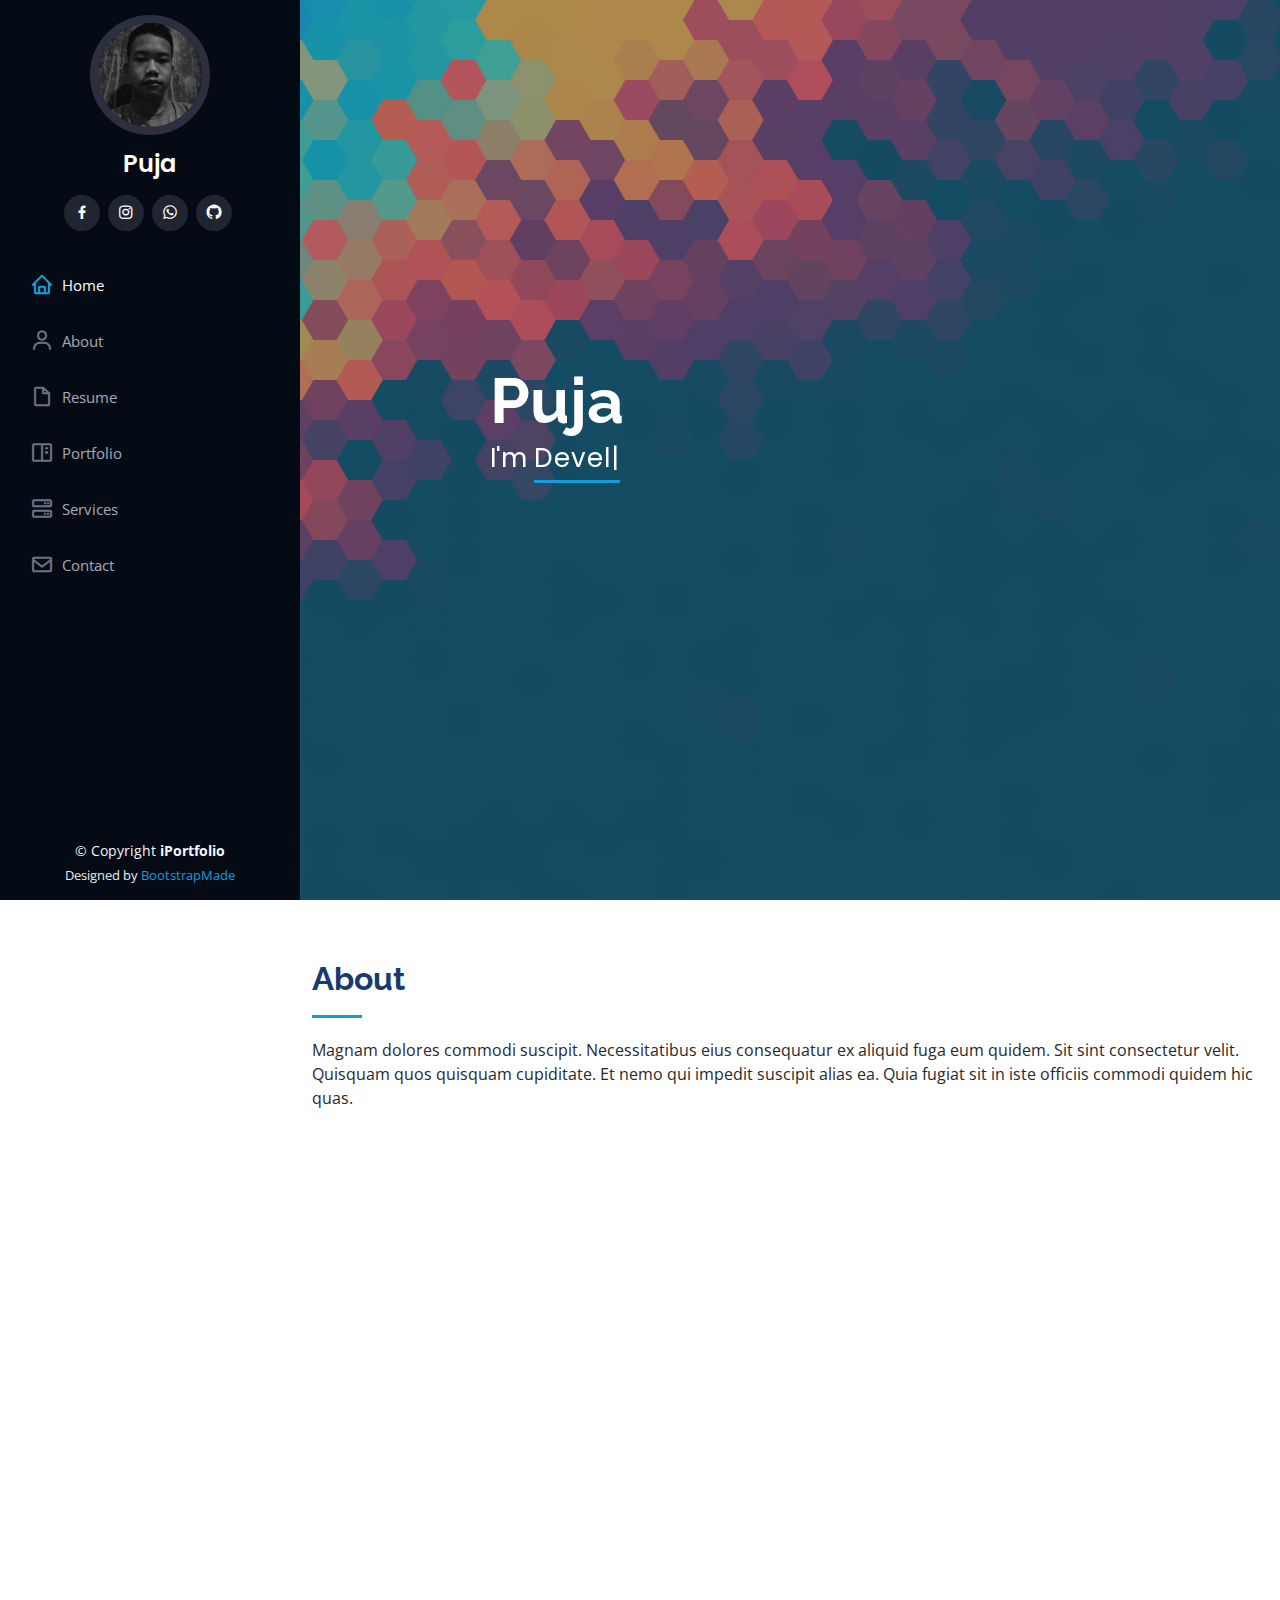
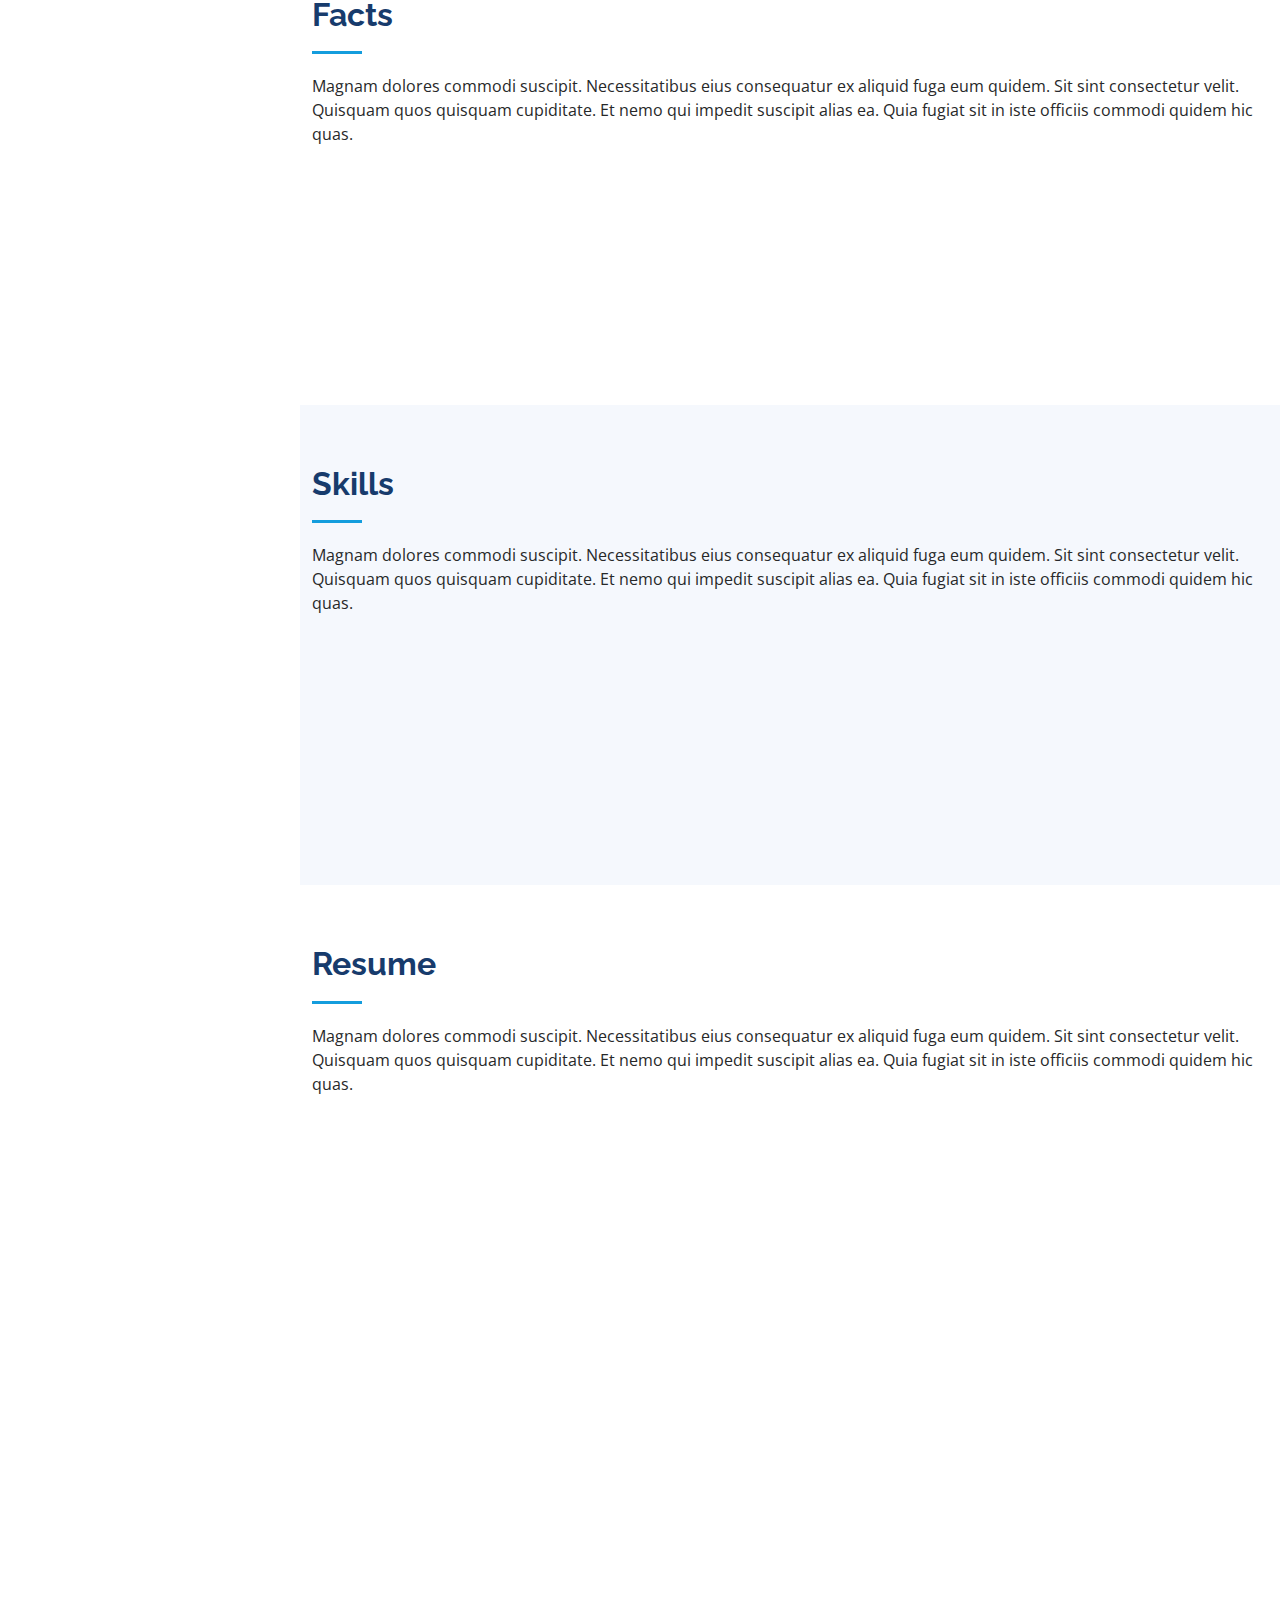
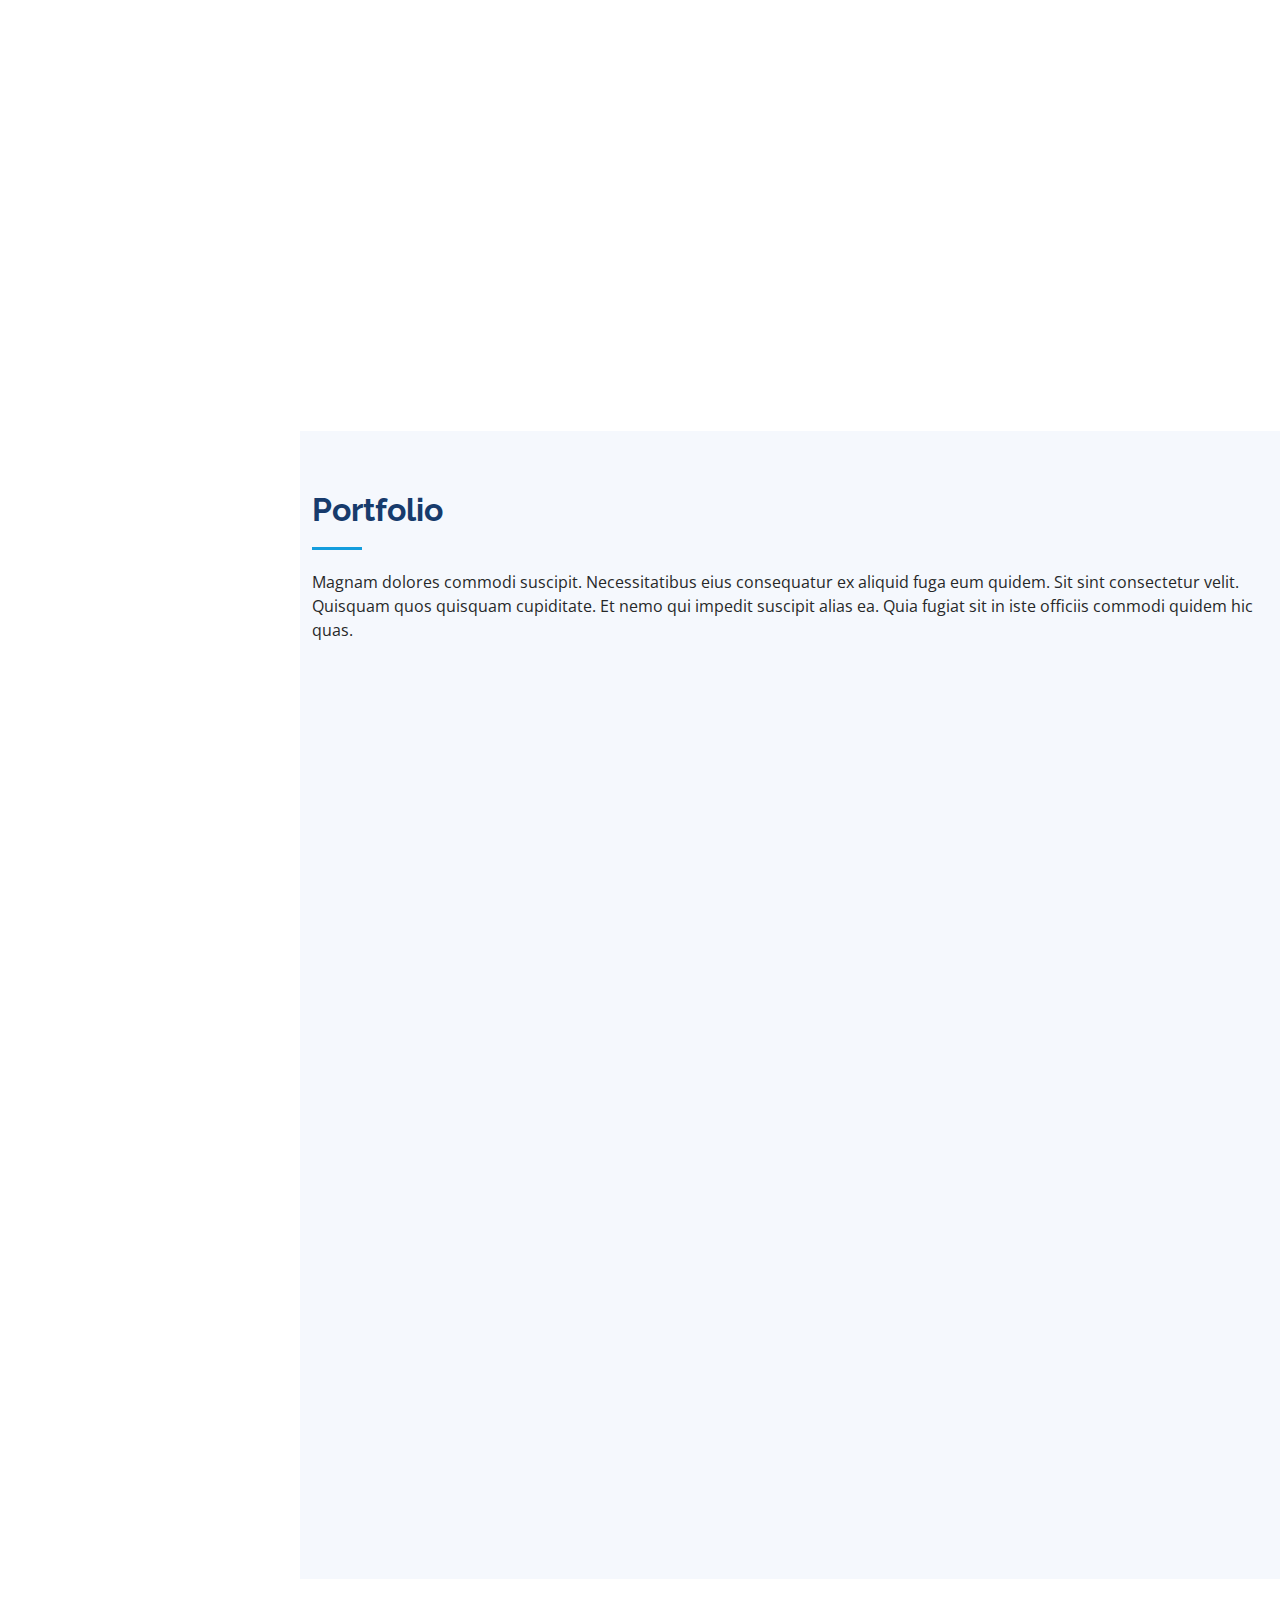
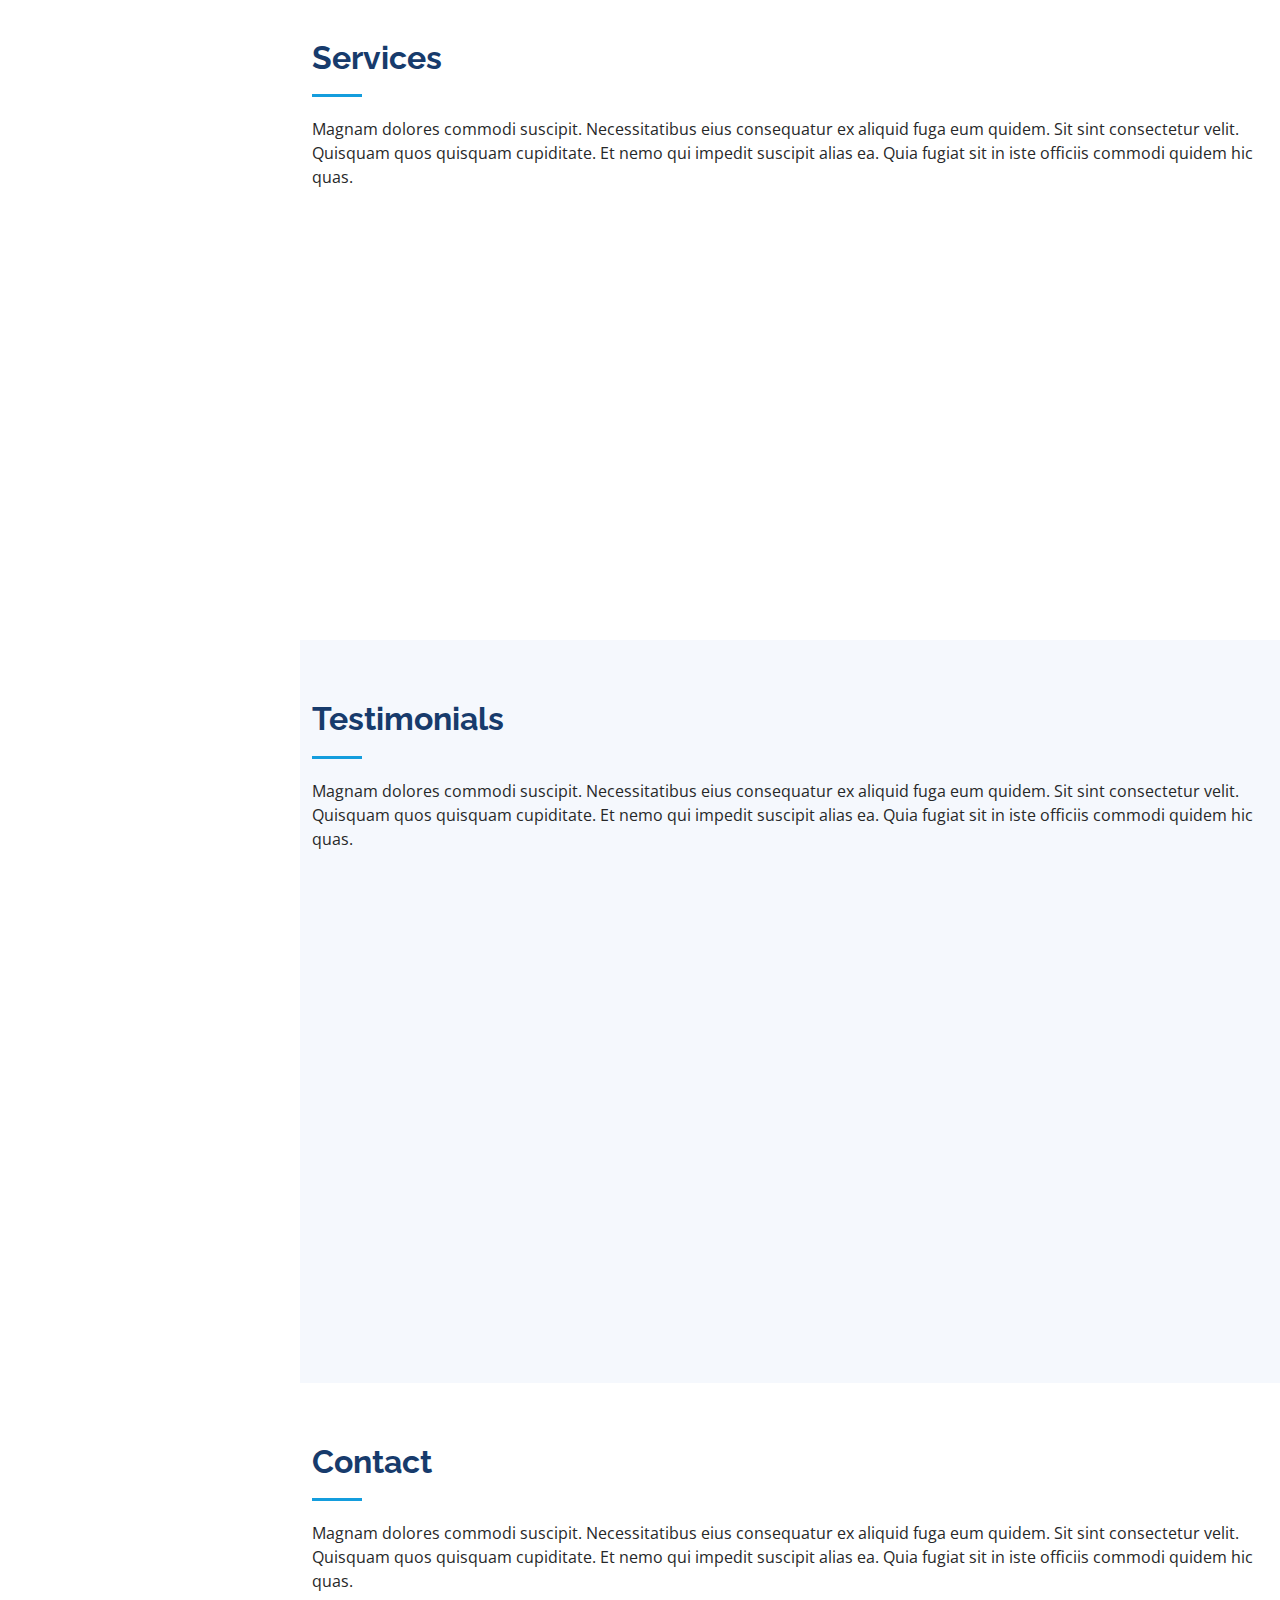
<file: docs/index.html>
<!DOCTYPE html>
<html lang="en">

<head>
  <meta charset="utf-8">
  <meta content="width=device-width, initial-scale=1.0" name="viewport">

  <title>krypton byte</title>
  <meta content="" name="description">
  <meta content="" name="keywords">

  <!-- Favicons -->
  <link href="assets/img/favicon.png" rel="icon">
  <link href="assets/img/apple-touch-icon.png" rel="apple-touch-icon">

  <!-- Google Fonts -->
  <link href="https://fonts.googleapis.com/css?family=Open+Sans:300,300i,400,400i,600,600i,700,700i|Raleway:300,300i,400,400i,500,500i,600,600i,700,700i|Poppins:300,300i,400,400i,500,500i,600,600i,700,700i" rel="stylesheet">

  <!-- Vendor CSS Files -->
  <link href="assets/vendor/aos/aos.css" rel="stylesheet">
  <link href="assets/vendor/bootstrap/css/bootstrap.min.css" rel="stylesheet">
  <link href="assets/vendor/bootstrap-icons/bootstrap-icons.css" rel="stylesheet">
  <link href="assets/vendor/boxicons/css/boxicons.min.css" rel="stylesheet">
  <link href="assets/vendor/glightbox/css/glightbox.min.css" rel="stylesheet">
  <link href="assets/vendor/swiper/swiper-bundle.min.css" rel="stylesheet">

  <!-- Template Main CSS File -->
  <link href="assets/css/style.css" rel="stylesheet">

  <!-- =======================================================
  * Template Name: iPortfolio - v3.7.0
  * Template URL: https://bootstrapmade.com/iportfolio-bootstrap-portfolio-websites-template/
  * Author: BootstrapMade.com
  * License: https://bootstrapmade.com/license/
  ======================================================== -->
</head>

<body>

  <!-- ======= Mobile nav toggle button ======= -->
  <i class="bi bi-list mobile-nav-toggle d-xl-none"></i>

  <!-- ======= Header ======= -->
  <header id="header">
    <div class="d-flex flex-column">

      <div class="profile">
        <img src="assets/img/profile.jpeg" alt="" class="img-fluid rounded-circle">
        <h1 class="text-light"><a href="index.html">Puja</a></h1>
        <div class="social-links mt-3 text-center">
          <!-- <a href="#" class="twitter"><i class="bx bxl-twitter"></i></a> -->
          <a href="https://web.facebook.com/krypton.byte.5/" class="facebook"><i class="bx bxl-facebook"></i></a>
          <a href="https://www.instagram.com/krypton_byte/" class="instagram"><i class="bx bxl-instagram"></i></a>
          <a href="https://wa.me/6283172366463" class="google-plus"><i class="bx bxl-whatsapp"></i></a>
          <a href="https://github.com/krypton-byte" class="github"><i class="bx bxl-github"></i></a>
        </div>
      </div>

      <nav id="navbar" class="nav-menu navbar">
        <ul>
          <li><a href="#hero" class="nav-link scrollto active"><i class="bx bx-home"></i> <span>Home</span></a></li>
          <li><a href="#about" class="nav-link scrollto"><i class="bx bx-user"></i> <span>About</span></a></li>
          <li><a href="#resume" class="nav-link scrollto"><i class="bx bx-file-blank"></i> <span>Resume</span></a></li>
          <li><a href="#portfolio" class="nav-link scrollto"><i class="bx bx-book-content"></i> <span>Portfolio</span></a></li>
          <li><a href="#services" class="nav-link scrollto"><i class="bx bx-server"></i> <span>Services</span></a></li>
          <li><a href="#contact" class="nav-link scrollto"><i class="bx bx-envelope"></i> <span>Contact</span></a></li>
        </ul>
      </nav><!-- .nav-menu -->
    </div>
  </header><!-- End Header -->

  <!-- ======= Hero Section ======= -->
  <section id="hero" class="d-flex flex-column justify-content-center align-items-center">
    <div class="hero-container" data-aos="fade-in">
      <h1>Puja</h1>
      <p>I'm <span class="typed" data-typed-items="Developer, Freelancer"></span></p>
    </div>
  </section><!-- End Hero -->

  <main id="main">

    <!-- ======= About Section ======= -->
    <section id="about" class="about">
      <div class="container">

        <div class="section-title">
          <h2>About</h2>
          <p>Magnam dolores commodi suscipit. Necessitatibus eius consequatur ex aliquid fuga eum quidem. Sit sint consectetur velit. Quisquam quos quisquam cupiditate. Et nemo qui impedit suscipit alias ea. Quia fugiat sit in iste officiis commodi quidem hic quas.</p>
        </div>

        <div class="row">
          <div class="col-lg-4" data-aos="fade-right">
            <img src="assets/img/profile.jpeg" class="img-fluid" alt="">
          </div>
          <div class="col-lg-8 pt-4 pt-lg-0 content" data-aos="fade-left">
            <h3>Developer.</h3>
            <!-- <p class="fst-italic">
              Lorem ipsum dolor sit amet, consectetur adipiscing elit, sed do eiusmod tempor incididunt ut labore et dolore
              magna aliqua.
            </p> -->
            <div class="row">
              <div class="col-lg-6">
                <ul>
                  <li><i class="bi bi-chevron-right"></i> <strong>Birthday:</strong> <span>- Dec 2004</span></li>
                  <li><i class="bi bi-chevron-right"></i> <strong>Website:</strong> <span>https://krypton-byte.codes</span></li>
                  <li><i class="bi bi-chevron-right"></i> <strong>Phone:</strong> <span>+6283172366463</span></li>
                  <li><i class="bi bi-chevron-right"></i> <strong>City:</strong> <span>Majalengka, Indonesian</span></li>
                </ul>
              </div>
              <div class="col-lg-6">
                <ul>
                  <li><i class="bi bi-chevron-right"></i> <strong>Age:</strong> <span>17</span></li>
                  <li><i class="bi bi-chevron-right"></i> <strong>Degree:</strong> <span>-</span></li>
                  <li><i class="bi bi-chevron-right"></i> <strong>Email:</strong> <span>me@krypton-byte.codes</span></li>
                  <li><i class="bi bi-chevron-right"></i> <strong>Freelance:</strong> <span>Available</span></li>
                </ul>
              </div>
            </div>
            <p>
              Officiis eligendi itaque labore et dolorum mollitia officiis optio vero. Quisquam sunt adipisci omnis et ut. Nulla accusantium dolor incidunt officia tempore. Et eius omnis.
              Cupiditate ut dicta maxime officiis quidem quia. Sed et consectetur qui quia repellendus itaque neque. Aliquid amet quidem ut quaerat cupiditate. Ab et eum qui repellendus omnis culpa magni laudantium dolores.
            </p>
          </div>
        </div>

      </div>
    </section><!-- End About Section -->

    <!-- ======= Facts Section ======= -->
    <section id="facts" class="facts">
      <div class="container">

        <div class="section-title">
          <h2>Facts</h2>
          <p>Magnam dolores commodi suscipit. Necessitatibus eius consequatur ex aliquid fuga eum quidem. Sit sint consectetur velit. Quisquam quos quisquam cupiditate. Et nemo qui impedit suscipit alias ea. Quia fugiat sit in iste officiis commodi quidem hic quas.</p>
        </div>

        <div class="row no-gutters">

          <div class="col-lg-3 col-md-6 d-md-flex align-items-md-stretch" data-aos="fade-up">
            <div class="count-box">
              <i class="bi bi-emoji-smile"></i>
              <span data-purecounter-start="0" data-purecounter-end="232" data-purecounter-duration="1" class="purecounter"></span>
              <p><strong>Happy Clients</strong> consequuntur quae</p>
            </div>
          </div>

          <div class="col-lg-3 col-md-6 d-md-flex align-items-md-stretch" data-aos="fade-up" data-aos-delay="100">
            <div class="count-box">
              <i class="bi bi-journal-richtext"></i>
              <span data-purecounter-start="0" data-purecounter-end="521" data-purecounter-duration="1" class="purecounter"></span>
              <p><strong>Projects</strong> adipisci atque cum quia aut</p>
            </div>
          </div>

          <div class="col-lg-3 col-md-6 d-md-flex align-items-md-stretch" data-aos="fade-up" data-aos-delay="200">
            <div class="count-box">
              <i class="bi bi-headset"></i>
              <span data-purecounter-start="0" data-purecounter-end="1453" data-purecounter-duration="1" class="purecounter"></span>
              <p><strong>Hours Of Support</strong> aut commodi quaerat</p>
            </div>
          </div>

          <div class="col-lg-3 col-md-6 d-md-flex align-items-md-stretch" data-aos="fade-up" data-aos-delay="300">
            <div class="count-box">
              <i class="bi bi-people"></i>
              <span data-purecounter-start="0" data-purecounter-end="32" data-purecounter-duration="1" class="purecounter"></span>
              <p><strong>Hard Workers</strong> rerum asperiores dolor</p>
            </div>
          </div>

        </div>

      </div>
    </section><!-- End Facts Section -->

    <!-- ======= Skills Section ======= -->
    <section id="skills" class="skills section-bg">
      <div class="container">

        <div class="section-title">
          <h2>Skills</h2>
          <p>Magnam dolores commodi suscipit. Necessitatibus eius consequatur ex aliquid fuga eum quidem. Sit sint consectetur velit. Quisquam quos quisquam cupiditate. Et nemo qui impedit suscipit alias ea. Quia fugiat sit in iste officiis commodi quidem hic quas.</p>
        </div>

        <div class="row skills-content">

          <div class="col-lg-6" data-aos="fade-up">

            <div class="progress">
              <span class="skill">HTML <i class="val">100%</i></span>
              <div class="progress-bar-wrap">
                <div class="progress-bar" role="progressbar" aria-valuenow="100" aria-valuemin="0" aria-valuemax="100"></div>
              </div>
            </div>

            <div class="progress">
              <span class="skill">CSS <i class="val">90%</i></span>
              <div class="progress-bar-wrap">
                <div class="progress-bar" role="progressbar" aria-valuenow="90" aria-valuemin="0" aria-valuemax="100"></div>
              </div>
            </div>

            <div class="progress">
              <span class="skill">JavaScript <i class="val">75%</i></span>
              <div class="progress-bar-wrap">
                <div class="progress-bar" role="progressbar" aria-valuenow="75" aria-valuemin="0" aria-valuemax="100"></div>
              </div>
            </div>

          </div>

          <div class="col-lg-6" data-aos="fade-up" data-aos-delay="100">

            <div class="progress">
              <span class="skill">PHP <i class="val">80%</i></span>
              <div class="progress-bar-wrap">
                <div class="progress-bar" role="progressbar" aria-valuenow="80" aria-valuemin="0" aria-valuemax="100"></div>
              </div>
            </div>

            <div class="progress">
              <span class="skill">WordPress/CMS <i class="val">90%</i></span>
              <div class="progress-bar-wrap">
                <div class="progress-bar" role="progressbar" aria-valuenow="90" aria-valuemin="0" aria-valuemax="100"></div>
              </div>
            </div>

            <div class="progress">
              <span class="skill">Photoshop <i class="val">55%</i></span>
              <div class="progress-bar-wrap">
                <div class="progress-bar" role="progressbar" aria-valuenow="55" aria-valuemin="0" aria-valuemax="100"></div>
              </div>
            </div>

          </div>

        </div>

      </div>
    </section><!-- End Skills Section -->

    <!-- ======= Resume Section ======= -->
    <section id="resume" class="resume">
      <div class="container">

        <div class="section-title">
          <h2>Resume</h2>
          <p>Magnam dolores commodi suscipit. Necessitatibus eius consequatur ex aliquid fuga eum quidem. Sit sint consectetur velit. Quisquam quos quisquam cupiditate. Et nemo qui impedit suscipit alias ea. Quia fugiat sit in iste officiis commodi quidem hic quas.</p>
        </div>

        <div class="row">
          <div class="col-lg-6" data-aos="fade-up">
            <h3 class="resume-title">Sumary</h3>
            <div class="resume-item pb-0">
              <h4>Alex Smith</h4>
              <p><em>Innovative and deadline-driven Graphic Designer with 3+ years of experience designing and developing user-centered digital/print marketing material from initial concept to final, polished deliverable.</em></p>
              <ul>
                <li>Portland par 127,Orlando, FL</li>
                <li>(123) 456-7891</li>
                <li>alice.barkley@example.com</li>
              </ul>
            </div>

            <h3 class="resume-title">Education</h3>
            <div class="resume-item">
              <h4>Master of Fine Arts &amp; Graphic Design</h4>
              <h5>2015 - 2016</h5>
              <p><em>Rochester Institute of Technology, Rochester, NY</em></p>
              <p>Qui deserunt veniam. Et sed aliquam labore tempore sed quisquam iusto autem sit. Ea vero voluptatum qui ut dignissimos deleniti nerada porti sand markend</p>
            </div>
            <div class="resume-item">
              <h4>Bachelor of Fine Arts &amp; Graphic Design</h4>
              <h5>2010 - 2014</h5>
              <p><em>Rochester Institute of Technology, Rochester, NY</em></p>
              <p>Quia nobis sequi est occaecati aut. Repudiandae et iusto quae reiciendis et quis Eius vel ratione eius unde vitae rerum voluptates asperiores voluptatem Earum molestiae consequatur neque etlon sader mart dila</p>
            </div>
          </div>
          <div class="col-lg-6" data-aos="fade-up" data-aos-delay="100">
            <h3 class="resume-title">Professional Experience</h3>
            <div class="resume-item">
              <h4>Senior graphic design specialist</h4>
              <h5>2019 - Present</h5>
              <p><em>Experion, New York, NY </em></p>
              <ul>
                <li>Lead in the design, development, and implementation of the graphic, layout, and production communication materials</li>
                <li>Delegate tasks to the 7 members of the design team and provide counsel on all aspects of the project. </li>
                <li>Supervise the assessment of all graphic materials in order to ensure quality and accuracy of the design</li>
                <li>Oversee the efficient use of production project budgets ranging from $2,000 - $25,000</li>
              </ul>
            </div>
            <div class="resume-item">
              <h4>Graphic design specialist</h4>
              <h5>2017 - 2018</h5>
              <p><em>Stepping Stone Advertising, New York, NY</em></p>
              <ul>
                <li>Developed numerous marketing programs (logos, brochures,infographics, presentations, and advertisements).</li>
                <li>Managed up to 5 projects or tasks at a given time while under pressure</li>
                <li>Recommended and consulted with clients on the most appropriate graphic design</li>
                <li>Created 4+ design presentations and proposals a month for clients and account managers</li>
              </ul>
            </div>
          </div>
        </div>

      </div>
    </section><!-- End Resume Section -->

    <!-- ======= Portfolio Section ======= -->
    <section id="portfolio" class="portfolio section-bg">
      <div class="container">

        <div class="section-title">
          <h2>Portfolio</h2>
          <p>Magnam dolores commodi suscipit. Necessitatibus eius consequatur ex aliquid fuga eum quidem. Sit sint consectetur velit. Quisquam quos quisquam cupiditate. Et nemo qui impedit suscipit alias ea. Quia fugiat sit in iste officiis commodi quidem hic quas.</p>
        </div>

        <div class="row" data-aos="fade-up">
          <div class="col-lg-12 d-flex justify-content-center">
            <ul id="portfolio-flters">
              <li data-filter="*" class="filter-active">All</li>
              <li data-filter=".filter-app">App</li>
              <li data-filter=".filter-card">Card</li>
              <li data-filter=".filter-web">Web</li>
            </ul>
          </div>
        </div>

        <div class="row portfolio-container" data-aos="fade-up" data-aos-delay="100">

          <div class="col-lg-4 col-md-6 portfolio-item filter-app">
            <div class="portfolio-wrap">
              <img src="assets/img/portfolio/portfolio-1.jpg" class="img-fluid" alt="">
              <div class="portfolio-links">
                <a href="assets/img/portfolio/portfolio-1.jpg" data-gallery="portfolioGallery" class="portfolio-lightbox" title="App 1"><i class="bx bx-plus"></i></a>
                <a href="portfolio-details.html" title="More Details"><i class="bx bx-link"></i></a>
              </div>
            </div>
          </div>

          <div class="col-lg-4 col-md-6 portfolio-item filter-web">
            <div class="portfolio-wrap">
              <img src="assets/img/portfolio/portfolio-2.jpg" class="img-fluid" alt="">
              <div class="portfolio-links">
                <a href="assets/img/portfolio/portfolio-2.jpg" data-gallery="portfolioGallery" class="portfolio-lightbox" title="Web 3"><i class="bx bx-plus"></i></a>
                <a href="portfolio-details.html" title="More Details"><i class="bx bx-link"></i></a>
              </div>
            </div>
          </div>

          <div class="col-lg-4 col-md-6 portfolio-item filter-app">
            <div class="portfolio-wrap">
              <img src="assets/img/portfolio/portfolio-3.jpg" class="img-fluid" alt="">
              <div class="portfolio-links">
                <a href="assets/img/portfolio/portfolio-3.jpg" data-gallery="portfolioGallery" class="portfolio-lightbox" title="App 2"><i class="bx bx-plus"></i></a>
                <a href="portfolio-details.html" title="More Details"><i class="bx bx-link"></i></a>
              </div>
            </div>
          </div>

          <div class="col-lg-4 col-md-6 portfolio-item filter-card">
            <div class="portfolio-wrap">
              <img src="assets/img/portfolio/portfolio-4.jpg" class="img-fluid" alt="">
              <div class="portfolio-links">
                <a href="assets/img/portfolio/portfolio-4.jpg" data-gallery="portfolioGallery" class="portfolio-lightbox" title="Card 2"><i class="bx bx-plus"></i></a>
                <a href="portfolio-details.html" title="More Details"><i class="bx bx-link"></i></a>
              </div>
            </div>
          </div>

          <div class="col-lg-4 col-md-6 portfolio-item filter-web">
            <div class="portfolio-wrap">
              <img src="assets/img/portfolio/portfolio-5.jpg" class="img-fluid" alt="">
              <div class="portfolio-links">
                <a href="assets/img/portfolio/portfolio-5.jpg" data-gallery="portfolioGallery" class="portfolio-lightbox" title="Web 2"><i class="bx bx-plus"></i></a>
                <a href="portfolio-details.html" title="More Details"><i class="bx bx-link"></i></a>
              </div>
            </div>
          </div>

          <div class="col-lg-4 col-md-6 portfolio-item filter-app">
            <div class="portfolio-wrap">
              <img src="assets/img/portfolio/portfolio-6.jpg" class="img-fluid" alt="">
              <div class="portfolio-links">
                <a href="assets/img/portfolio/portfolio-6.jpg" data-gallery="portfolioGallery" class="portfolio-lightbox" title="App 3"><i class="bx bx-plus"></i></a>
                <a href="portfolio-details.html" title="More Details"><i class="bx bx-link"></i></a>
              </div>
            </div>
          </div>

          <div class="col-lg-4 col-md-6 portfolio-item filter-card">
            <div class="portfolio-wrap">
              <img src="assets/img/portfolio/portfolio-7.jpg" class="img-fluid" alt="">
              <div class="portfolio-links">
                <a href="assets/img/portfolio/portfolio-7.jpg" data-gallery="portfolioGallery" class="portfolio-lightbox" title="Card 1"><i class="bx bx-plus"></i></a>
                <a href="portfolio-details.html" title="More Details"><i class="bx bx-link"></i></a>
              </div>
            </div>
          </div>

          <div class="col-lg-4 col-md-6 portfolio-item filter-card">
            <div class="portfolio-wrap">
              <img src="assets/img/portfolio/portfolio-8.jpg" class="img-fluid" alt="">
              <div class="portfolio-links">
                <a href="assets/img/portfolio/portfolio-8.jpg" data-gallery="portfolioGallery" class="portfolio-lightbox" title="Card 3"><i class="bx bx-plus"></i></a>
                <a href="portfolio-details.html" title="More Details"><i class="bx bx-link"></i></a>
              </div>
            </div>
          </div>

          <div class="col-lg-4 col-md-6 portfolio-item filter-web">
            <div class="portfolio-wrap">
              <img src="assets/img/portfolio/portfolio-9.jpg" class="img-fluid" alt="">
              <div class="portfolio-links">
                <a href="assets/img/portfolio/portfolio-9.jpg" data-gallery="portfolioGallery" class="portfolio-lightbox" title="Web 3"><i class="bx bx-plus"></i></a>
                <a href="portfolio-details.html" title="More Details"><i class="bx bx-link"></i></a>
              </div>
            </div>
          </div>

        </div>

      </div>
    </section><!-- End Portfolio Section -->

    <!-- ======= Services Section ======= -->
    <section id="services" class="services">
      <div class="container">

        <div class="section-title">
          <h2>Services</h2>
          <p>Magnam dolores commodi suscipit. Necessitatibus eius consequatur ex aliquid fuga eum quidem. Sit sint consectetur velit. Quisquam quos quisquam cupiditate. Et nemo qui impedit suscipit alias ea. Quia fugiat sit in iste officiis commodi quidem hic quas.</p>
        </div>

        <div class="row">
          <div class="col-lg-4 col-md-6 icon-box" data-aos="fade-up">
            <div class="icon"><i class="bi bi-briefcase"></i></div>
            <h4 class="title"><a href="">Lorem Ipsum</a></h4>
            <p class="description">Voluptatum deleniti atque corrupti quos dolores et quas molestias excepturi sint occaecati cupiditate non provident</p>
          </div>
          <div class="col-lg-4 col-md-6 icon-box" data-aos="fade-up" data-aos-delay="100">
            <div class="icon"><i class="bi bi-card-checklist"></i></div>
            <h4 class="title"><a href="">Dolor Sitema</a></h4>
            <p class="description">Minim veniam, quis nostrud exercitation ullamco laboris nisi ut aliquip ex ea commodo consequat tarad limino ata</p>
          </div>
          <div class="col-lg-4 col-md-6 icon-box" data-aos="fade-up" data-aos-delay="200">
            <div class="icon"><i class="bi bi-bar-chart"></i></div>
            <h4 class="title"><a href="">Sed ut perspiciatis</a></h4>
            <p class="description">Duis aute irure dolor in reprehenderit in voluptate velit esse cillum dolore eu fugiat nulla pariatur</p>
          </div>
          <div class="col-lg-4 col-md-6 icon-box" data-aos="fade-up" data-aos-delay="300">
            <div class="icon"><i class="bi bi-binoculars"></i></div>
            <h4 class="title"><a href="">Magni Dolores</a></h4>
            <p class="description">Excepteur sint occaecat cupidatat non proident, sunt in culpa qui officia deserunt mollit anim id est laborum</p>
          </div>
          <div class="col-lg-4 col-md-6 icon-box" data-aos="fade-up" data-aos-delay="400">
            <div class="icon"><i class="bi bi-brightness-high"></i></div>
            <h4 class="title"><a href="">Nemo Enim</a></h4>
            <p class="description">At vero eos et accusamus et iusto odio dignissimos ducimus qui blanditiis praesentium voluptatum deleniti atque</p>
          </div>
          <div class="col-lg-4 col-md-6 icon-box" data-aos="fade-up" data-aos-delay="500">
            <div class="icon"><i class="bi bi-calendar4-week"></i></div>
            <h4 class="title"><a href="">Eiusmod Tempor</a></h4>
            <p class="description">Et harum quidem rerum facilis est et expedita distinctio. Nam libero tempore, cum soluta nobis est eligendi</p>
          </div>
        </div>

      </div>
    </section><!-- End Services Section -->

    <!-- ======= Testimonials Section ======= -->
    <section id="testimonials" class="testimonials section-bg">
      <div class="container">

        <div class="section-title">
          <h2>Testimonials</h2>
          <p>Magnam dolores commodi suscipit. Necessitatibus eius consequatur ex aliquid fuga eum quidem. Sit sint consectetur velit. Quisquam quos quisquam cupiditate. Et nemo qui impedit suscipit alias ea. Quia fugiat sit in iste officiis commodi quidem hic quas.</p>
        </div>

        <div class="testimonials-slider swiper" data-aos="fade-up" data-aos-delay="100">
          <div class="swiper-wrapper">

            <div class="swiper-slide">
              <div class="testimonial-item" data-aos="fade-up">
                <p>
                  <i class="bx bxs-quote-alt-left quote-icon-left"></i>
                  Proin iaculis purus consequat sem cure digni ssim donec porttitora entum suscipit rhoncus. Accusantium quam, ultricies eget id, aliquam eget nibh et. Maecen aliquam, risus at semper.
                  <i class="bx bxs-quote-alt-right quote-icon-right"></i>
                </p>
                <img src="assets/img/testimonials/testimonials-1.jpg" class="testimonial-img" alt="">
                <h3>Saul Goodman</h3>
                <h4>Ceo &amp; Founder</h4>
              </div>
            </div><!-- End testimonial item -->

            <div class="swiper-slide">
              <div class="testimonial-item" data-aos="fade-up" data-aos-delay="100">
                <p>
                  <i class="bx bxs-quote-alt-left quote-icon-left"></i>
                  Export tempor illum tamen malis malis eram quae irure esse labore quem cillum quid cillum eram malis quorum velit fore eram velit sunt aliqua noster fugiat irure amet legam anim culpa.
                  <i class="bx bxs-quote-alt-right quote-icon-right"></i>
                </p>
                <img src="assets/img/testimonials/testimonials-2.jpg" class="testimonial-img" alt="">
                <h3>Sara Wilsson</h3>
                <h4>Designer</h4>
              </div>
            </div><!-- End testimonial item -->

            <div class="swiper-slide">
              <div class="testimonial-item" data-aos="fade-up" data-aos-delay="200">
                <p>
                  <i class="bx bxs-quote-alt-left quote-icon-left"></i>
                  Enim nisi quem export duis labore cillum quae magna enim sint quorum nulla quem veniam duis minim tempor labore quem eram duis noster aute amet eram fore quis sint minim.
                  <i class="bx bxs-quote-alt-right quote-icon-right"></i>
                </p>
                <img src="assets/img/testimonials/testimonials-3.jpg" class="testimonial-img" alt="">
                <h3>Jena Karlis</h3>
                <h4>Store Owner</h4>
              </div>
            </div><!-- End testimonial item -->

            <div class="swiper-slide">
              <div class="testimonial-item" data-aos="fade-up" data-aos-delay="300">
                <p>
                  <i class="bx bxs-quote-alt-left quote-icon-left"></i>
                  Fugiat enim eram quae cillum dolore dolor amet nulla culpa multos export minim fugiat minim velit minim dolor enim duis veniam ipsum anim magna sunt elit fore quem dolore labore illum veniam.
                  <i class="bx bxs-quote-alt-right quote-icon-right"></i>
                </p>
                <img src="assets/img/testimonials/testimonials-4.jpg" class="testimonial-img" alt="">
                <h3>Matt Brandon</h3>
                <h4>Freelancer</h4>
              </div>
            </div><!-- End testimonial item -->

            <div class="swiper-slide">
              <div class="testimonial-item" data-aos="fade-up" data-aos-delay="400">
                <p>
                  <i class="bx bxs-quote-alt-left quote-icon-left"></i>
                  Quis quorum aliqua sint quem legam fore sunt eram irure aliqua veniam tempor noster veniam enim culpa labore duis sunt culpa nulla illum cillum fugiat legam esse veniam culpa fore nisi cillum quid.
                  <i class="bx bxs-quote-alt-right quote-icon-right"></i>
                </p>
                <img src="assets/img/testimonials/testimonials-5.jpg" class="testimonial-img" alt="">
                <h3>John Larson</h3>
                <h4>Entrepreneur</h4>
              </div>
            </div><!-- End testimonial item -->

          </div>
          <div class="swiper-pagination"></div>
        </div>

      </div>
    </section><!-- End Testimonials Section -->

    <!-- ======= Contact Section ======= -->
    <section id="contact" class="contact">
      <div class="container">

        <div class="section-title">
          <h2>Contact</h2>
          <p>Magnam dolores commodi suscipit. Necessitatibus eius consequatur ex aliquid fuga eum quidem. Sit sint consectetur velit. Quisquam quos quisquam cupiditate. Et nemo qui impedit suscipit alias ea. Quia fugiat sit in iste officiis commodi quidem hic quas.</p>
        </div>

        <div class="row" data-aos="fade-in">

          <div class="col-lg-5 d-flex align-items-stretch">
            <div class="info">
              <div class="address">
                <i class="bi bi-geo-alt"></i>
                <h4>Location:</h4>
                <p>A108 Adam Street, New York, NY 535022</p>
              </div>

              <div class="email">
                <i class="bi bi-envelope"></i>
                <h4>Email:</h4>
                <p>info@example.com</p>
              </div>

              <div class="phone">
                <i class="bi bi-phone"></i>
                <h4>Call:</h4>
                <p>+1 5589 55488 55s</p>
              </div>

              <iframe src="https://www.google.com/maps/embed?pb=!1m14!1m8!1m3!1d12097.433213460943!2d-74.0062269!3d40.7101282!3m2!1i1024!2i768!4f13.1!3m3!1m2!1s0x0%3A0xb89d1fe6bc499443!2sDowntown+Conference+Center!5e0!3m2!1smk!2sbg!4v1539943755621" frameborder="0" style="border:0; width: 100%; height: 290px;" allowfullscreen></iframe>
            </div>

          </div>

          <div class="col-lg-7 mt-5 mt-lg-0 d-flex align-items-stretch">
            <form action="forms/contact.php" method="post" role="form" class="php-email-form">
              <div class="row">
                <div class="form-group col-md-6">
                  <label for="name">Your Name</label>
                  <input type="text" name="name" class="form-control" id="name" required>
                </div>
                <div class="form-group col-md-6">
                  <label for="name">Your Email</label>
                  <input type="email" class="form-control" name="email" id="email" required>
                </div>
              </div>
              <div class="form-group">
                <label for="name">Subject</label>
                <input type="text" class="form-control" name="subject" id="subject" required>
              </div>
              <div class="form-group">
                <label for="name">Message</label>
                <textarea class="form-control" name="message" rows="10" required></textarea>
              </div>
              <div class="my-3">
                <div class="loading">Loading</div>
                <div class="error-message"></div>
                <div class="sent-message">Your message has been sent. Thank you!</div>
              </div>
              <div class="text-center"><button type="submit">Send Message</button></div>
            </form>
          </div>

        </div>

      </div>
    </section><!-- End Contact Section -->

  </main><!-- End #main -->

  <!-- ======= Footer ======= -->
  <footer id="footer">
    <div class="container">
      <div class="copyright">
        &copy; Copyright <strong><span>iPortfolio</span></strong>
      </div>
      <div class="credits">
        <!-- All the links in the footer should remain intact. -->
        <!-- You can delete the links only if you purchased the pro version. -->
        <!-- Licensing information: https://bootstrapmade.com/license/ -->
        <!-- Purchase the pro version with working PHP/AJAX contact form: https://bootstrapmade.com/iportfolio-bootstrap-portfolio-websites-template/ -->
        Designed by <a href="https://bootstrapmade.com/">BootstrapMade</a>
      </div>
    </div>
  </footer><!-- End  Footer -->

  <a href="#" class="back-to-top d-flex align-items-center justify-content-center"><i class="bi bi-arrow-up-short"></i></a>

  <!-- Vendor JS Files -->
  <script src="assets/vendor/purecounter/purecounter.js"></script>
  <script src="assets/vendor/aos/aos.js"></script>
  <script src="assets/vendor/bootstrap/js/bootstrap.bundle.min.js"></script>
  <script src="assets/vendor/glightbox/js/glightbox.min.js"></script>
  <script src="assets/vendor/isotope-layout/isotope.pkgd.min.js"></script>
  <script src="assets/vendor/swiper/swiper-bundle.min.js"></script>
  <script src="assets/vendor/typed.js/typed.min.js"></script>
  <script src="assets/vendor/waypoints/noframework.waypoints.js"></script>
  <script src="assets/vendor/php-email-form/validate.js"></script>

  <!-- Template Main JS File -->
  <script src="assets/js/main.js"></script>

</body>

</html>
</file>
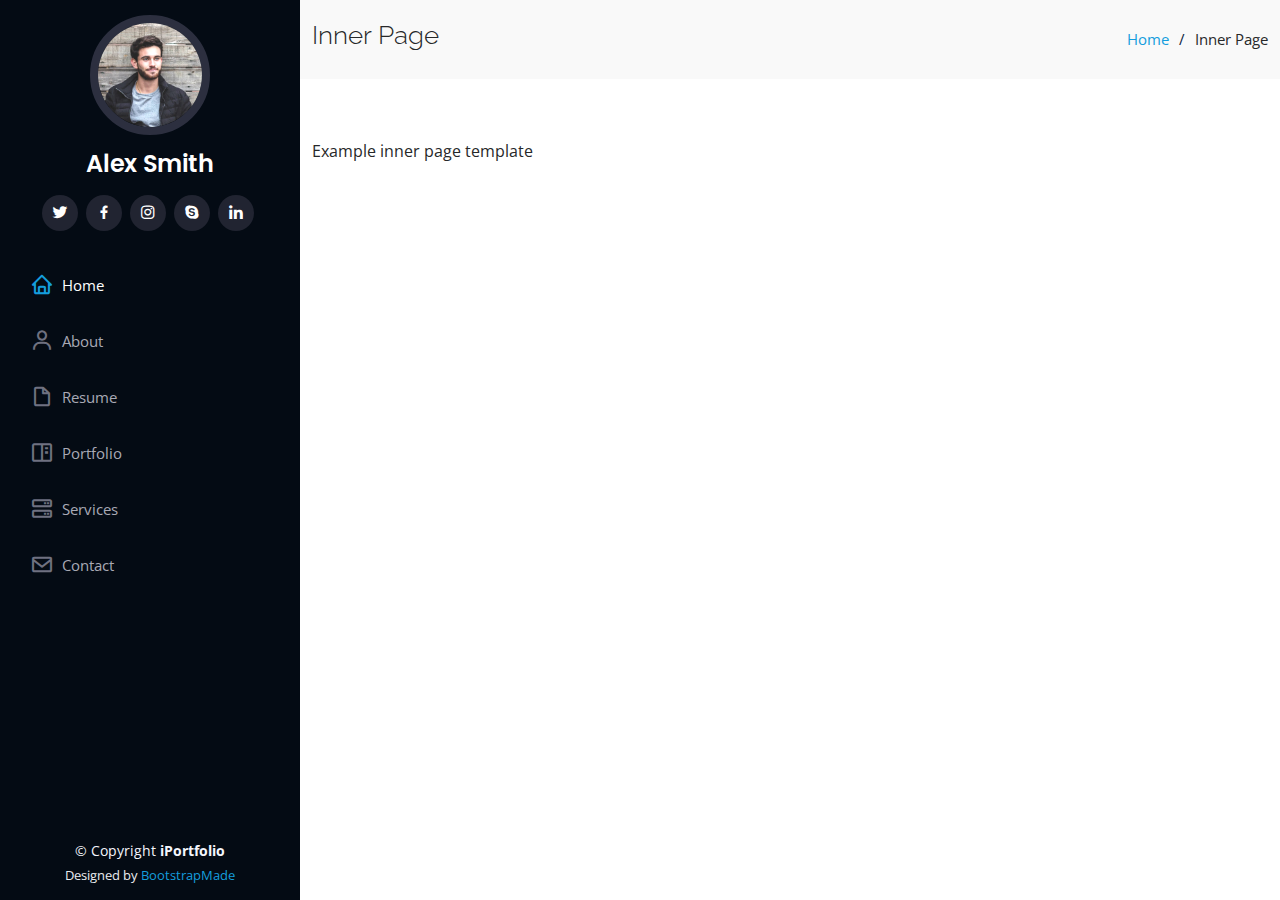
<file: docs/inner-page.html>
<!DOCTYPE html>
<html lang="en">

<head>
  <meta charset="utf-8">
  <meta content="width=device-width, initial-scale=1.0" name="viewport">

  <title>Inner Page - iPortfolio Bootstrap Template</title>
  <meta content="" name="description">
  <meta content="" name="keywords">

  <!-- Favicons -->
  <link href="assets/img/favicon.png" rel="icon">
  <link href="assets/img/apple-touch-icon.png" rel="apple-touch-icon">

  <!-- Google Fonts -->
  <link href="https://fonts.googleapis.com/css?family=Open+Sans:300,300i,400,400i,600,600i,700,700i|Raleway:300,300i,400,400i,500,500i,600,600i,700,700i|Poppins:300,300i,400,400i,500,500i,600,600i,700,700i" rel="stylesheet">

  <!-- Vendor CSS Files -->
  <link href="assets/vendor/aos/aos.css" rel="stylesheet">
  <link href="assets/vendor/bootstrap/css/bootstrap.min.css" rel="stylesheet">
  <link href="assets/vendor/bootstrap-icons/bootstrap-icons.css" rel="stylesheet">
  <link href="assets/vendor/boxicons/css/boxicons.min.css" rel="stylesheet">
  <link href="assets/vendor/glightbox/css/glightbox.min.css" rel="stylesheet">
  <link href="assets/vendor/swiper/swiper-bundle.min.css" rel="stylesheet">

  <!-- Template Main CSS File -->
  <link href="assets/css/style.css" rel="stylesheet">

  <!-- =======================================================
  * Template Name: iPortfolio - v3.7.0
  * Template URL: https://bootstrapmade.com/iportfolio-bootstrap-portfolio-websites-template/
  * Author: BootstrapMade.com
  * License: https://bootstrapmade.com/license/
  ======================================================== -->
</head>

<body>

  <!-- ======= Mobile nav toggle button ======= -->
  <i class="bi bi-list mobile-nav-toggle d-xl-none"></i>

  <!-- ======= Header ======= -->
  <header id="header">
    <div class="d-flex flex-column">

      <div class="profile">
        <img src="assets/img/profile-img.jpg" alt="" class="img-fluid rounded-circle">
        <h1 class="text-light"><a href="index.html">Alex Smith</a></h1>
        <div class="social-links mt-3 text-center">
          <a href="#" class="twitter"><i class="bx bxl-twitter"></i></a>
          <a href="#" class="facebook"><i class="bx bxl-facebook"></i></a>
          <a href="#" class="instagram"><i class="bx bxl-instagram"></i></a>
          <a href="#" class="google-plus"><i class="bx bxl-skype"></i></a>
          <a href="#" class="linkedin"><i class="bx bxl-linkedin"></i></a>
        </div>
      </div>

      <nav id="navbar" class="nav-menu navbar">
        <ul>
          <li><a href="#hero" class="nav-link scrollto active"><i class="bx bx-home"></i> <span>Home</span></a></li>
          <li><a href="#about" class="nav-link scrollto"><i class="bx bx-user"></i> <span>About</span></a></li>
          <li><a href="#resume" class="nav-link scrollto"><i class="bx bx-file-blank"></i> <span>Resume</span></a></li>
          <li><a href="#portfolio" class="nav-link scrollto"><i class="bx bx-book-content"></i> <span>Portfolio</span></a></li>
          <li><a href="#services" class="nav-link scrollto"><i class="bx bx-server"></i> <span>Services</span></a></li>
          <li><a href="#contact" class="nav-link scrollto"><i class="bx bx-envelope"></i> <span>Contact</span></a></li>
        </ul>
      </nav><!-- .nav-menu -->
    </div>
  </header><!-- End Header -->

  <main id="main">

    <!-- ======= Breadcrumbs ======= -->
    <section class="breadcrumbs">
      <div class="container">

        <div class="d-flex justify-content-between align-items-center">
          <h2>Inner Page</h2>
          <ol>
            <li><a href="index.html">Home</a></li>
            <li>Inner Page</li>
          </ol>
        </div>

      </div>
    </section><!-- End Breadcrumbs -->

    <section class="inner-page">
      <div class="container">
        <p>
          Example inner page template
        </p>
      </div>
    </section>

  </main><!-- End #main -->

  <!-- ======= Footer ======= -->
  <footer id="footer">
    <div class="container">
      <div class="copyright">
        &copy; Copyright <strong><span>iPortfolio</span></strong>
      </div>
      <div class="credits">
        <!-- All the links in the footer should remain intact. -->
        <!-- You can delete the links only if you purchased the pro version. -->
        <!-- Licensing information: https://bootstrapmade.com/license/ -->
        <!-- Purchase the pro version with working PHP/AJAX contact form: https://bootstrapmade.com/iportfolio-bootstrap-portfolio-websites-template/ -->
        Designed by <a href="https://bootstrapmade.com/">BootstrapMade</a>
      </div>
    </div>
  </footer><!-- End  Footer -->

  <a href="#" class="back-to-top d-flex align-items-center justify-content-center"><i class="bi bi-arrow-up-short"></i></a>

  <!-- Vendor JS Files -->
  <script src="assets/vendor/purecounter/purecounter.js"></script>
  <script src="assets/vendor/aos/aos.js"></script>
  <script src="assets/vendor/bootstrap/js/bootstrap.bundle.min.js"></script>
  <script src="assets/vendor/glightbox/js/glightbox.min.js"></script>
  <script src="assets/vendor/isotope-layout/isotope.pkgd.min.js"></script>
  <script src="assets/vendor/swiper/swiper-bundle.min.js"></script>
  <script src="assets/vendor/typed.js/typed.min.js"></script>
  <script src="assets/vendor/waypoints/noframework.waypoints.js"></script>
  <script src="assets/vendor/php-email-form/validate.js"></script>

  <!-- Template Main JS File -->
  <script src="assets/js/main.js"></script>

</body>

</html>
</file>
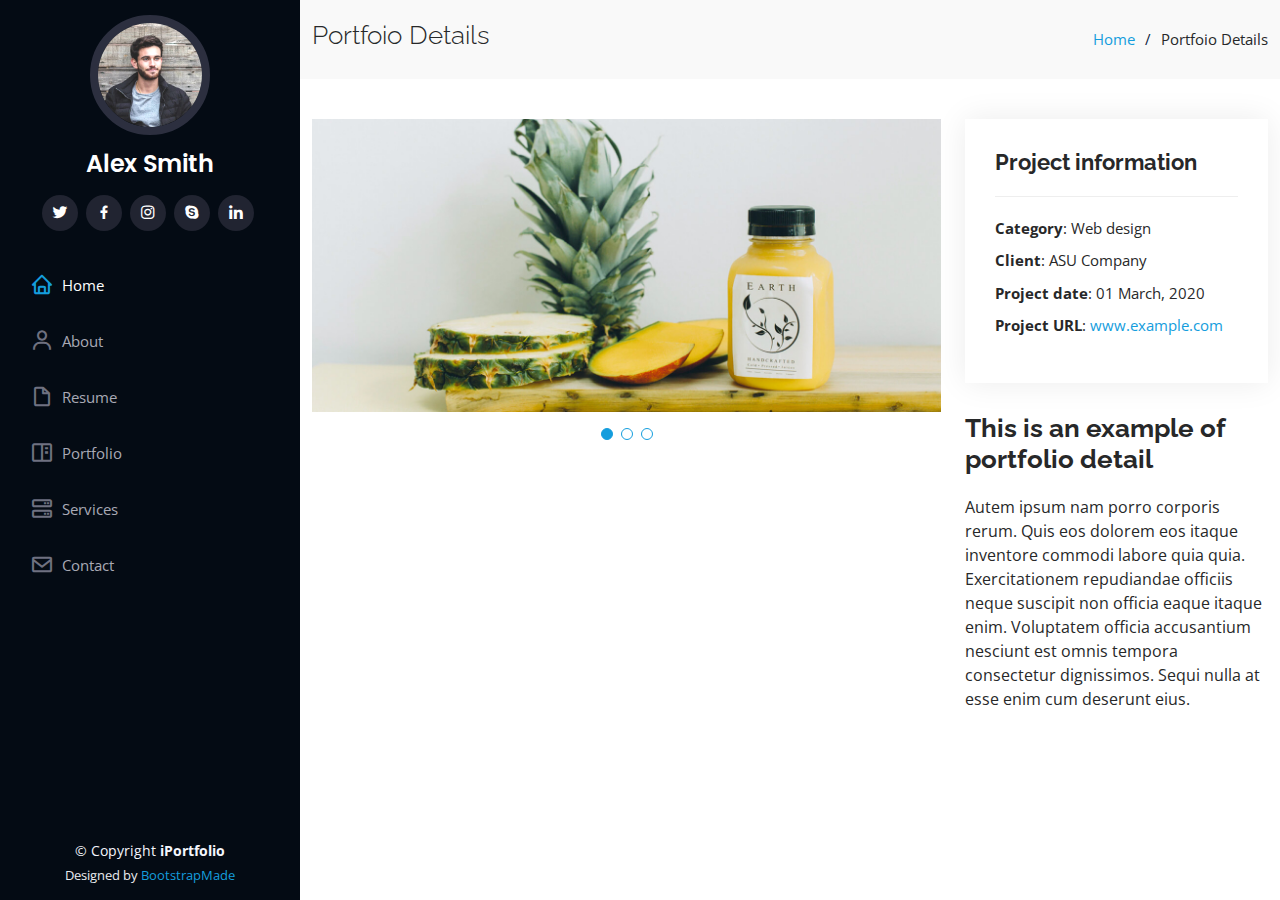
<file: docs/portfolio-details.html>
<!DOCTYPE html>
<html lang="en">

<head>
  <meta charset="utf-8">
  <meta content="width=device-width, initial-scale=1.0" name="viewport">

  <title>Portfolio Details - iPortfolio Bootstrap Template</title>
  <meta content="" name="description">
  <meta content="" name="keywords">

  <!-- Favicons -->
  <link href="assets/img/favicon.png" rel="icon">
  <link href="assets/img/apple-touch-icon.png" rel="apple-touch-icon">

  <!-- Google Fonts -->
  <link href="https://fonts.googleapis.com/css?family=Open+Sans:300,300i,400,400i,600,600i,700,700i|Raleway:300,300i,400,400i,500,500i,600,600i,700,700i|Poppins:300,300i,400,400i,500,500i,600,600i,700,700i" rel="stylesheet">

  <!-- Vendor CSS Files -->
  <link href="assets/vendor/aos/aos.css" rel="stylesheet">
  <link href="assets/vendor/bootstrap/css/bootstrap.min.css" rel="stylesheet">
  <link href="assets/vendor/bootstrap-icons/bootstrap-icons.css" rel="stylesheet">
  <link href="assets/vendor/boxicons/css/boxicons.min.css" rel="stylesheet">
  <link href="assets/vendor/glightbox/css/glightbox.min.css" rel="stylesheet">
  <link href="assets/vendor/swiper/swiper-bundle.min.css" rel="stylesheet">

  <!-- Template Main CSS File -->
  <link href="assets/css/style.css" rel="stylesheet">

  <!-- =======================================================
  * Template Name: iPortfolio - v3.7.0
  * Template URL: https://bootstrapmade.com/iportfolio-bootstrap-portfolio-websites-template/
  * Author: BootstrapMade.com
  * License: https://bootstrapmade.com/license/
  ======================================================== -->
</head>

<body>

  <!-- ======= Mobile nav toggle button ======= -->
  <i class="bi bi-list mobile-nav-toggle d-xl-none"></i>

  <!-- ======= Header ======= -->
  <header id="header">
    <div class="d-flex flex-column">

      <div class="profile">
        <img src="assets/img/profile-img.jpg" alt="" class="img-fluid rounded-circle">
        <h1 class="text-light"><a href="index.html">Alex Smith</a></h1>
        <div class="social-links mt-3 text-center">
          <a href="#" class="twitter"><i class="bx bxl-twitter"></i></a>
          <a href="#" class="facebook"><i class="bx bxl-facebook"></i></a>
          <a href="#" class="instagram"><i class="bx bxl-instagram"></i></a>
          <a href="#" class="google-plus"><i class="bx bxl-skype"></i></a>
          <a href="#" class="linkedin"><i class="bx bxl-linkedin"></i></a>
        </div>
      </div>

      <nav id="navbar" class="nav-menu navbar">
        <ul>
          <li><a href="#hero" class="nav-link scrollto active"><i class="bx bx-home"></i> <span>Home</span></a></li>
          <li><a href="#about" class="nav-link scrollto"><i class="bx bx-user"></i> <span>About</span></a></li>
          <li><a href="#resume" class="nav-link scrollto"><i class="bx bx-file-blank"></i> <span>Resume</span></a></li>
          <li><a href="#portfolio" class="nav-link scrollto"><i class="bx bx-book-content"></i> <span>Portfolio</span></a></li>
          <li><a href="#services" class="nav-link scrollto"><i class="bx bx-server"></i> <span>Services</span></a></li>
          <li><a href="#contact" class="nav-link scrollto"><i class="bx bx-envelope"></i> <span>Contact</span></a></li>
        </ul>
      </nav><!-- .nav-menu -->
    </div>
  </header><!-- End Header -->

  <main id="main">

    <!-- ======= Breadcrumbs ======= -->
    <section id="breadcrumbs" class="breadcrumbs">
      <div class="container">

        <div class="d-flex justify-content-between align-items-center">
          <h2>Portfoio Details</h2>
          <ol>
            <li><a href="index.html">Home</a></li>
            <li>Portfoio Details</li>
          </ol>
        </div>

      </div>
    </section><!-- End Breadcrumbs -->

    <!-- ======= Portfolio Details Section ======= -->
    <section id="portfolio-details" class="portfolio-details">
      <div class="container">

        <div class="row gy-4">

          <div class="col-lg-8">
            <div class="portfolio-details-slider swiper">
              <div class="swiper-wrapper align-items-center">

                <div class="swiper-slide">
                  <img src="assets/img/portfolio/portfolio-details-1.jpg" alt="">
                </div>

                <div class="swiper-slide">
                  <img src="assets/img/portfolio/portfolio-details-2.jpg" alt="">
                </div>

                <div class="swiper-slide">
                  <img src="assets/img/portfolio/portfolio-details-3.jpg" alt="">
                </div>

              </div>
              <div class="swiper-pagination"></div>
            </div>
          </div>

          <div class="col-lg-4">
            <div class="portfolio-info">
              <h3>Project information</h3>
              <ul>
                <li><strong>Category</strong>: Web design</li>
                <li><strong>Client</strong>: ASU Company</li>
                <li><strong>Project date</strong>: 01 March, 2020</li>
                <li><strong>Project URL</strong>: <a href="#">www.example.com</a></li>
              </ul>
            </div>
            <div class="portfolio-description">
              <h2>This is an example of portfolio detail</h2>
              <p>
                Autem ipsum nam porro corporis rerum. Quis eos dolorem eos itaque inventore commodi labore quia quia. Exercitationem repudiandae officiis neque suscipit non officia eaque itaque enim. Voluptatem officia accusantium nesciunt est omnis tempora consectetur dignissimos. Sequi nulla at esse enim cum deserunt eius.
              </p>
            </div>
          </div>

        </div>

      </div>
    </section><!-- End Portfolio Details Section -->

  </main><!-- End #main -->

  <!-- ======= Footer ======= -->
  <footer id="footer">
    <div class="container">
      <div class="copyright">
        &copy; Copyright <strong><span>iPortfolio</span></strong>
      </div>
      <div class="credits">
        <!-- All the links in the footer should remain intact. -->
        <!-- You can delete the links only if you purchased the pro version. -->
        <!-- Licensing information: https://bootstrapmade.com/license/ -->
        <!-- Purchase the pro version with working PHP/AJAX contact form: https://bootstrapmade.com/iportfolio-bootstrap-portfolio-websites-template/ -->
        Designed by <a href="https://bootstrapmade.com/">BootstrapMade</a>
      </div>
    </div>
  </footer><!-- End  Footer -->

  <a href="#" class="back-to-top d-flex align-items-center justify-content-center"><i class="bi bi-arrow-up-short"></i></a>

  <!-- Vendor JS Files -->
  <script src="assets/vendor/purecounter/purecounter.js"></script>
  <script src="assets/vendor/aos/aos.js"></script>
  <script src="assets/vendor/bootstrap/js/bootstrap.bundle.min.js"></script>
  <script src="assets/vendor/glightbox/js/glightbox.min.js"></script>
  <script src="assets/vendor/isotope-layout/isotope.pkgd.min.js"></script>
  <script src="assets/vendor/swiper/swiper-bundle.min.js"></script>
  <script src="assets/vendor/typed.js/typed.min.js"></script>
  <script src="assets/vendor/waypoints/noframework.waypoints.js"></script>
  <script src="assets/vendor/php-email-form/validate.js"></script>

  <!-- Template Main JS File -->
  <script src="assets/js/main.js"></script>

</body>

</html>
</file>
<file: docs/assets/css/style.css>
/**
* Template Name: iPortfolio - v3.7.0
* Template URL: https://bootstrapmade.com/iportfolio-bootstrap-portfolio-websites-template/
* Author: BootstrapMade.com
* License: https://bootstrapmade.com/license/
*/

/*--------------------------------------------------------------
# General
--------------------------------------------------------------*/
body {
  font-family: "Open Sans", sans-serif;
  color: #272829;
}

a {
  color: #149ddd;
  text-decoration: none;
}

a:hover {
  color: #37b3ed;
  text-decoration: none;
}

h1, h2, h3, h4, h5, h6 {
  font-family: "Raleway", sans-serif;
}

/*--------------------------------------------------------------
# Back to top button
--------------------------------------------------------------*/
.back-to-top {
  position: fixed;
  visibility: hidden;
  opacity: 0;
  right: 15px;
  bottom: 15px;
  z-index: 996;
  background: #149ddd;
  width: 40px;
  height: 40px;
  border-radius: 50px;
  transition: all 0.4s;
}
.back-to-top i {
  font-size: 28px;
  color: #fff;
  line-height: 0;
}
.back-to-top:hover {
  background: #2eafec;
  color: #fff;
}
.back-to-top.active {
  visibility: visible;
  opacity: 1;
}

/*--------------------------------------------------------------
# Header
--------------------------------------------------------------*/
#header {
  position: fixed;
  top: 0;
  left: 0;
  bottom: 0;
  width: 300px;
  transition: all ease-in-out 0.5s;
  z-index: 9997;
  transition: all 0.5s;
  padding: 0 15px;
  background: #040b14;
  overflow-y: auto;
}
#header .profile img {
  margin: 15px auto;
  display: block;
  width: 120px;
  border: 8px solid #2c2f3f;
}
#header .profile h1 {
  font-size: 24px;
  margin: 0;
  padding: 0;
  font-weight: 600;
  -moz-text-align-last: center;
  text-align-last: center;
  font-family: "Poppins", sans-serif;
}
#header .profile h1 a, #header .profile h1 a:hover {
  color: #fff;
  text-decoration: none;
}
#header .profile .social-links a {
  font-size: 18px;
  display: inline-block;
  background: #212431;
  color: #fff;
  line-height: 1;
  padding: 8px 0;
  margin-right: 4px;
  border-radius: 50%;
  text-align: center;
  width: 36px;
  height: 36px;
  transition: 0.3s;
}
#header .profile .social-links a:hover {
  background: #149ddd;
  color: #fff;
  text-decoration: none;
}

#main {
  margin-left: 300px;
}

@media (max-width: 1199px) {
  #header {
    left: -300px;
  }

  #main {
    margin-left: 0;
  }
}
/*--------------------------------------------------------------
# Navigation Menu
--------------------------------------------------------------*/
/* Desktop Navigation */
.nav-menu {
  padding: 30px 0 0 0;
}
.nav-menu * {
  margin: 0;
  padding: 0;
  list-style: none;
}
.nav-menu > ul > li {
  position: relative;
  white-space: nowrap;
}
.nav-menu a, .nav-menu a:focus {
  display: flex;
  align-items: center;
  color: #a8a9b4;
  padding: 12px 15px;
  margin-bottom: 8px;
  transition: 0.3s;
  font-size: 15px;
}
.nav-menu a i, .nav-menu a:focus i {
  font-size: 24px;
  padding-right: 8px;
  color: #6f7180;
}
.nav-menu a:hover, .nav-menu .active, .nav-menu .active:focus, .nav-menu li:hover > a {
  text-decoration: none;
  color: #fff;
}
.nav-menu a:hover i, .nav-menu .active i, .nav-menu .active:focus i, .nav-menu li:hover > a i {
  color: #149ddd;
}

/* Mobile Navigation */
.mobile-nav-toggle {
  position: fixed;
  right: 15px;
  top: 15px;
  z-index: 9998;
  border: 0;
  font-size: 24px;
  transition: all 0.4s;
  outline: none !important;
  background-color: #149ddd;
  color: #fff;
  width: 40px;
  height: 40px;
  display: inline-flex;
  align-items: center;
  justify-content: center;
  line-height: 0;
  border-radius: 50px;
  cursor: pointer;
}

.mobile-nav-active {
  overflow: hidden;
}
.mobile-nav-active #header {
  left: 0;
}

/*--------------------------------------------------------------
# Hero Section
--------------------------------------------------------------*/
#hero {
  width: 100%;
  height: 100vh;
  background: url("../img/hexagon.jpg") top center;
  background-size: cover;
}
#hero:before {
  content: "";
  background: rgba(5, 13, 24, 0.3);
  position: absolute;
  bottom: 0;
  top: 0;
  left: 0;
  right: 0;
  z-index: 1;
}
#hero .hero-container {
  position: relative;
  z-index: 2;
  min-width: 300px;
}
#hero h1 {
  margin: 0 0 10px 0;
  font-size: 64px;
  font-weight: 700;
  line-height: 56px;
  color: #fff;
}
#hero p {
  color: #fff;
  margin-bottom: 50px;
  font-size: 26px;
  font-family: "Poppins", sans-serif;
}
#hero p span {
  color: #fff;
  padding-bottom: 4px;
  letter-spacing: 1px;
  border-bottom: 3px solid #149ddd;
}
@media (min-width: 1024px) {
  #hero {
    background-attachment: fixed;
  }
}
@media (max-width: 768px) {
  #hero h1 {
    font-size: 28px;
    line-height: 36px;
  }
  #hero h2 {
    font-size: 18px;
    line-height: 24px;
    margin-bottom: 30px;
  }
}

/*--------------------------------------------------------------
# Sections General
--------------------------------------------------------------*/
section {
  padding: 60px 0;
  overflow: hidden;
}

.section-bg {
  background: #f5f8fd;
}

.section-title {
  padding-bottom: 30px;
}
.section-title h2 {
  font-size: 32px;
  font-weight: bold;
  margin-bottom: 20px;
  padding-bottom: 20px;
  position: relative;
  color: #173b6c;
}
.section-title h2::after {
  content: "";
  position: absolute;
  display: block;
  width: 50px;
  height: 3px;
  background: #149ddd;
  bottom: 0;
  left: 0;
}
.section-title p {
  margin-bottom: 0;
}

/*--------------------------------------------------------------
# About
--------------------------------------------------------------*/
.about .content h3 {
  font-weight: 700;
  font-size: 26px;
  color: #173b6c;
}
.about .content ul {
  list-style: none;
  padding: 0;
}
.about .content ul li {
  margin-bottom: 20px;
  display: flex;
  align-items: center;
}
.about .content ul strong {
  margin-right: 10px;
}
.about .content ul i {
  font-size: 16px;
  margin-right: 5px;
  color: #149ddd;
  line-height: 0;
}
.about .content p:last-child {
  margin-bottom: 0;
}

/*--------------------------------------------------------------
# Facts
--------------------------------------------------------------*/
.facts {
  padding-bottom: 30px;
}
.facts .count-box {
  padding: 30px;
  width: 100%;
}
.facts .count-box i {
  display: block;
  font-size: 44px;
  color: #149ddd;
  float: left;
  line-height: 0;
}
.facts .count-box span {
  font-size: 48px;
  line-height: 40px;
  display: block;
  font-weight: 700;
  color: #050d18;
  margin-left: 60px;
}
.facts .count-box p {
  padding: 15px 0 0 0;
  margin: 0 0 0 60px;
  font-family: "Raleway", sans-serif;
  font-size: 14px;
  color: #122f57;
}
.facts .count-box a {
  font-weight: 600;
  display: block;
  margin-top: 20px;
  color: #122f57;
  font-size: 15px;
  font-family: "Poppins", sans-serif;
  transition: ease-in-out 0.3s;
}
.facts .count-box a:hover {
  color: #1f5297;
}

/*--------------------------------------------------------------
# Akills
--------------------------------------------------------------*/
.skills .progress {
  height: 60px;
  display: block;
  background: none;
  border-radius: 0;
}
.skills .progress .skill {
  padding: 0;
  margin: 0 0 6px 0;
  text-transform: uppercase;
  display: block;
  font-weight: 600;
  font-family: "Poppins", sans-serif;
  color: #050d18;
}
.skills .progress .skill .val {
  float: right;
  font-style: normal;
}
.skills .progress-bar-wrap {
  background: #dce8f8;
  height: 10px;
}
.skills .progress-bar {
  width: 1px;
  height: 10px;
  transition: 0.9s;
  background-color: #149ddd;
}

/*--------------------------------------------------------------
# Resume
--------------------------------------------------------------*/
.resume .resume-title {
  font-size: 26px;
  font-weight: 700;
  margin-top: 20px;
  margin-bottom: 20px;
  color: #050d18;
}
.resume .resume-item {
  padding: 0 0 20px 20px;
  margin-top: -2px;
  border-left: 2px solid #1f5297;
  position: relative;
}
.resume .resume-item h4 {
  line-height: 18px;
  font-size: 18px;
  font-weight: 600;
  text-transform: uppercase;
  font-family: "Poppins", sans-serif;
  color: #050d18;
  margin-bottom: 10px;
}
.resume .resume-item h5 {
  font-size: 16px;
  background: #e4edf9;
  padding: 5px 15px;
  display: inline-block;
  font-weight: 600;
  margin-bottom: 10px;
}
.resume .resume-item ul {
  padding-left: 20px;
}
.resume .resume-item ul li {
  padding-bottom: 10px;
}
.resume .resume-item:last-child {
  padding-bottom: 0;
}
.resume .resume-item::before {
  content: "";
  position: absolute;
  width: 16px;
  height: 16px;
  border-radius: 50px;
  left: -9px;
  top: 0;
  background: #fff;
  border: 2px solid #1f5297;
}

/*--------------------------------------------------------------
# Portfolio
--------------------------------------------------------------*/
.portfolio .portfolio-item {
  margin-bottom: 30px;
}
.portfolio #portfolio-flters {
  padding: 0;
  margin: 0 auto 35px auto;
  list-style: none;
  text-align: center;
  background: #fff;
  border-radius: 50px;
  padding: 2px 15px;
}
.portfolio #portfolio-flters li {
  cursor: pointer;
  display: inline-block;
  padding: 10px 15px 8px 15px;
  font-size: 14px;
  font-weight: 600;
  line-height: 1;
  text-transform: uppercase;
  color: #272829;
  margin-bottom: 5px;
  transition: all 0.3s ease-in-out;
}
.portfolio #portfolio-flters li:hover, .portfolio #portfolio-flters li.filter-active {
  color: #149ddd;
}
.portfolio #portfolio-flters li:last-child {
  margin-right: 0;
}
.portfolio .portfolio-wrap {
  transition: 0.3s;
  position: relative;
  overflow: hidden;
  z-index: 1;
}
.portfolio .portfolio-wrap::before {
  content: "";
  background: rgba(255, 255, 255, 0.5);
  position: absolute;
  left: 0;
  right: 0;
  top: 0;
  bottom: 0;
  transition: all ease-in-out 0.3s;
  z-index: 2;
  opacity: 0;
}
.portfolio .portfolio-wrap .portfolio-links {
  opacity: 1;
  left: 0;
  right: 0;
  bottom: -60px;
  z-index: 3;
  position: absolute;
  transition: all ease-in-out 0.3s;
  display: flex;
  justify-content: center;
}
.portfolio .portfolio-wrap .portfolio-links a {
  color: #fff;
  font-size: 28px;
  text-align: center;
  background: rgba(20, 157, 221, 0.75);
  transition: 0.3s;
  width: 50%;
}
.portfolio .portfolio-wrap .portfolio-links a:hover {
  background: rgba(20, 157, 221, 0.95);
}
.portfolio .portfolio-wrap .portfolio-links a + a {
  border-left: 1px solid #37b3ed;
}
.portfolio .portfolio-wrap:hover::before {
  top: 0;
  left: 0;
  right: 0;
  bottom: 0;
  opacity: 1;
}
.portfolio .portfolio-wrap:hover .portfolio-links {
  opacity: 1;
  bottom: 0;
}

/*--------------------------------------------------------------
# Portfolio Details
--------------------------------------------------------------*/
.portfolio-details {
  padding-top: 40px;
}
.portfolio-details .portfolio-details-slider img {
  width: 100%;
}
.portfolio-details .portfolio-details-slider .swiper-pagination {
  margin-top: 20px;
  position: relative;
}
.portfolio-details .portfolio-details-slider .swiper-pagination .swiper-pagination-bullet {
  width: 12px;
  height: 12px;
  background-color: #fff;
  opacity: 1;
  border: 1px solid #149ddd;
}
.portfolio-details .portfolio-details-slider .swiper-pagination .swiper-pagination-bullet-active {
  background-color: #149ddd;
}
.portfolio-details .portfolio-info {
  padding: 30px;
  box-shadow: 0px 0 30px rgba(5, 13, 24, 0.08);
}
.portfolio-details .portfolio-info h3 {
  font-size: 22px;
  font-weight: 700;
  margin-bottom: 20px;
  padding-bottom: 20px;
  border-bottom: 1px solid #eee;
}
.portfolio-details .portfolio-info ul {
  list-style: none;
  padding: 0;
  font-size: 15px;
}
.portfolio-details .portfolio-info ul li + li {
  margin-top: 10px;
}
.portfolio-details .portfolio-description {
  padding-top: 30px;
}
.portfolio-details .portfolio-description h2 {
  font-size: 26px;
  font-weight: 700;
  margin-bottom: 20px;
}
.portfolio-details .portfolio-description p {
  padding: 0;
}

/*--------------------------------------------------------------
# Services
--------------------------------------------------------------*/
.services .icon-box {
  margin-bottom: 20px;
}
.services .icon {
  float: left;
  display: flex;
  align-items: center;
  justify-content: center;
  width: 54px;
  height: 54px;
  background: #149ddd;
  border-radius: 50%;
  transition: 0.5s;
  border: 1px solid #149ddd;
}
.services .icon i {
  color: #fff;
  font-size: 24px;
  line-height: 0;
}
.services .icon-box:hover .icon {
  background: #fff;
}
.services .icon-box:hover .icon i {
  color: #149ddd;
}
.services .title {
  margin-left: 80px;
  font-weight: 700;
  margin-bottom: 15px;
  font-size: 18px;
}
.services .title a {
  color: #343a40;
}
.services .title a:hover {
  color: #149ddd;
}
.services .description {
  margin-left: 80px;
  line-height: 24px;
  font-size: 14px;
}

/*--------------------------------------------------------------
# Testimonials
--------------------------------------------------------------*/
.testimonials .testimonials-carousel, .testimonials .testimonials-slider {
  overflow: hidden;
}
.testimonials .testimonial-item {
  box-sizing: content-box;
  text-align: center;
  min-height: 320px;
}
.testimonials .testimonial-item .testimonial-img {
  width: 90px;
  border-radius: 50%;
  margin: 0 auto;
}
.testimonials .testimonial-item h3 {
  font-size: 18px;
  font-weight: bold;
  margin: 10px 0 5px 0;
  color: #111;
}
.testimonials .testimonial-item h4 {
  font-size: 14px;
  color: #999;
  margin: 0;
}
.testimonials .testimonial-item .quote-icon-left, .testimonials .testimonial-item .quote-icon-right {
  color: #c3e8fa;
  font-size: 26px;
}
.testimonials .testimonial-item .quote-icon-left {
  display: inline-block;
  left: -5px;
  position: relative;
}
.testimonials .testimonial-item .quote-icon-right {
  display: inline-block;
  right: -5px;
  position: relative;
  top: 10px;
}
.testimonials .testimonial-item p {
  font-style: italic;
  margin: 0 15px 15px 15px;
  padding: 20px;
  background: #fff;
  position: relative;
  margin-bottom: 35px;
  border-radius: 6px;
  box-shadow: 0px 2px 15px rgba(0, 0, 0, 0.1);
}
.testimonials .testimonial-item p::after {
  content: "";
  width: 0;
  height: 0;
  border-top: 20px solid #fff;
  border-right: 20px solid transparent;
  border-left: 20px solid transparent;
  position: absolute;
  bottom: -20px;
  left: calc(50% - 20px);
}
.testimonials .swiper-pagination {
  margin-top: 20px;
  position: relative;
}
.testimonials .swiper-pagination .swiper-pagination-bullet {
  width: 12px;
  height: 12px;
  background-color: #fff;
  opacity: 1;
  border: 1px solid #149ddd;
}
.testimonials .swiper-pagination .swiper-pagination-bullet-active {
  background-color: #149ddd;
}

/*--------------------------------------------------------------
# Contact
--------------------------------------------------------------*/
.contact {
  padding-bottom: 130px;
}
.contact .info {
  padding: 30px;
  background: #fff;
  width: 100%;
  box-shadow: 0 0 24px 0 rgba(0, 0, 0, 0.12);
}
.contact .info i {
  font-size: 20px;
  color: #149ddd;
  float: left;
  width: 44px;
  height: 44px;
  background: #dff3fc;
  display: flex;
  justify-content: center;
  align-items: center;
  border-radius: 50px;
  transition: all 0.3s ease-in-out;
}
.contact .info h4 {
  padding: 0 0 0 60px;
  font-size: 22px;
  font-weight: 600;
  margin-bottom: 5px;
  color: #050d18;
}
.contact .info p {
  padding: 0 0 10px 60px;
  margin-bottom: 20px;
  font-size: 14px;
  color: #173b6c;
}
.contact .info .email p {
  padding-top: 5px;
}
.contact .info .social-links {
  padding-left: 60px;
}
.contact .info .social-links a {
  font-size: 18px;
  display: inline-block;
  background: #333;
  color: #fff;
  line-height: 1;
  padding: 8px 0;
  border-radius: 50%;
  text-align: center;
  width: 36px;
  height: 36px;
  transition: 0.3s;
  margin-right: 10px;
}
.contact .info .social-links a:hover {
  background: #149ddd;
  color: #fff;
}
.contact .info .email:hover i, .contact .info .address:hover i, .contact .info .phone:hover i {
  background: #149ddd;
  color: #fff;
}
.contact .php-email-form {
  width: 100%;
  padding: 30px;
  background: #fff;
  box-shadow: 0 0 24px 0 rgba(0, 0, 0, 0.12);
}
.contact .php-email-form .form-group {
  padding-bottom: 8px;
}
.contact .php-email-form .validate {
  display: none;
  color: red;
  margin: 0 0 15px 0;
  font-weight: 400;
  font-size: 13px;
}
.contact .php-email-form .error-message {
  display: none;
  color: #fff;
  background: #ed3c0d;
  text-align: left;
  padding: 15px;
  font-weight: 600;
}
.contact .php-email-form .error-message br + br {
  margin-top: 25px;
}
.contact .php-email-form .sent-message {
  display: none;
  color: #fff;
  background: #18d26e;
  text-align: center;
  padding: 15px;
  font-weight: 600;
}
.contact .php-email-form .loading {
  display: none;
  background: #fff;
  text-align: center;
  padding: 15px;
}
.contact .php-email-form .loading:before {
  content: "";
  display: inline-block;
  border-radius: 50%;
  width: 24px;
  height: 24px;
  margin: 0 10px -6px 0;
  border: 3px solid #18d26e;
  border-top-color: #eee;
  -webkit-animation: animate-loading 1s linear infinite;
  animation: animate-loading 1s linear infinite;
}
.contact .php-email-form .form-group {
  margin-bottom: 15px;
}
.contact .php-email-form label {
  padding-bottom: 8px;
}
.contact .php-email-form input, .contact .php-email-form textarea {
  border-radius: 0;
  box-shadow: none;
  font-size: 14px;
}
.contact .php-email-form input {
  height: 44px;
}
.contact .php-email-form textarea {
  padding: 10px 15px;
}
.contact .php-email-form button[type=submit] {
  background: #149ddd;
  border: 0;
  padding: 10px 24px;
  color: #fff;
  transition: 0.4s;
  border-radius: 4px;
}
.contact .php-email-form button[type=submit]:hover {
  background: #37b3ed;
}
@-webkit-keyframes animate-loading {
  0% {
    transform: rotate(0deg);
  }
  100% {
    transform: rotate(360deg);
  }
}
@keyframes animate-loading {
  0% {
    transform: rotate(0deg);
  }
  100% {
    transform: rotate(360deg);
  }
}

/*--------------------------------------------------------------
# Breadcrumbs
--------------------------------------------------------------*/
.breadcrumbs {
  padding: 20px 0;
  background: #f9f9f9;
}
.breadcrumbs h2 {
  font-size: 26px;
  font-weight: 300;
}
.breadcrumbs ol {
  display: flex;
  flex-wrap: wrap;
  list-style: none;
  padding: 0;
  margin: 0;
  font-size: 15px;
}
.breadcrumbs ol li + li {
  padding-left: 10px;
}
.breadcrumbs ol li + li::before {
  display: inline-block;
  padding-right: 10px;
  color: #0e2442;
  content: "/";
}
@media (max-width: 768px) {
  .breadcrumbs .d-flex {
    display: block !important;
  }
  .breadcrumbs ol {
    display: block;
  }
  .breadcrumbs ol li {
    display: inline-block;
  }
}

/*--------------------------------------------------------------
# Footer
--------------------------------------------------------------*/
#footer {
  padding: 15px;
  color: #f4f6fd;
  font-size: 14px;
  position: fixed;
  left: 0;
  bottom: 0;
  width: 300px;
  z-index: 9999;
  background: #040b14;
}
#footer .copyright {
  text-align: center;
}
#footer .credits {
  padding-top: 5px;
  text-align: center;
  font-size: 13px;
  color: #eaebf0;
}
@media (max-width: 1199px) {
  #footer {
    position: static;
    width: auto;
    padding-right: 20px 15px;
  }
}
</file>
